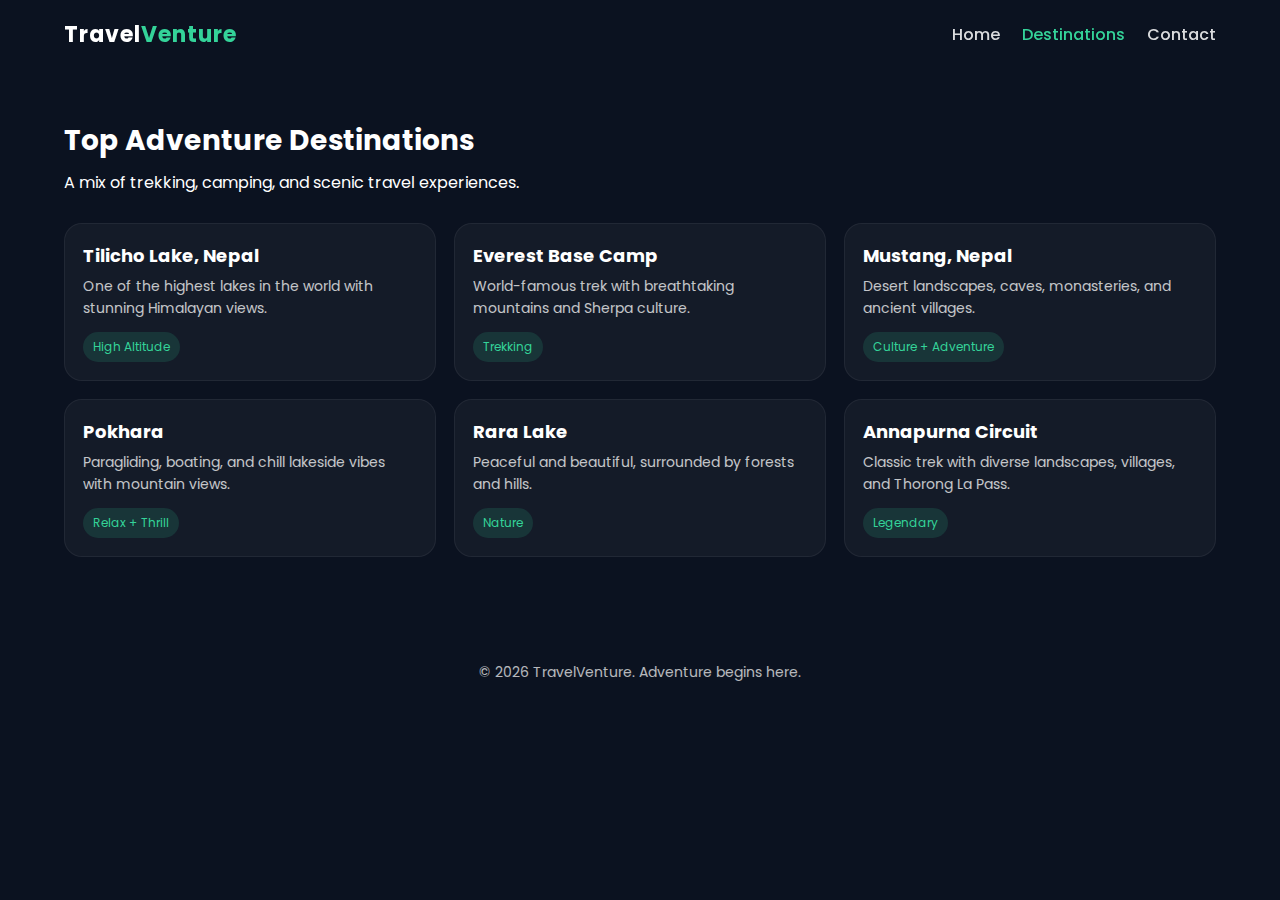
<file: destinations.html>
<!DOCTYPE html>
<html lang="en">
<head>
  <meta charset="UTF-8" />
  <meta name="viewport" content="width=device-width, initial-scale=1.0" />
  <title>Travel Adventure | Destinations</title>
  <link rel="stylesheet" href="style.css" />
</head>
<body>

  <!-- NAV -->
  <nav>
    <div class="container nav-wrap">
      <div class="logo">Travel<span>Venture</span></div>
      <div class="nav-links">
        <a href="index.html">Home</a>
        <a href="destinations.html">Destinations</a>
        <a href="contact.html">Contact</a>
      </div>
    </div>
  </nav>

  <section class="section" style="padding-top:120px;">
    <div class="container">
      <h2 class="section-title reveal">Top Adventure Destinations</h2>
      <p class="section-subtitle reveal">
        A mix of trekking, camping, and scenic travel experiences.
      </p>

      <div class="grid">
        <div class="card reveal">
          <h3>Tilicho Lake, Nepal</h3>
          <p>One of the highest lakes in the world with stunning Himalayan views.</p>
          <span class="tag">High Altitude</span>
        </div>

        <div class="card reveal">
          <h3>Everest Base Camp</h3>
          <p>World-famous trek with breathtaking mountains and Sherpa culture.</p>
          <span class="tag">Trekking</span>
        </div>

        <div class="card reveal">
          <h3>Mustang, Nepal</h3>
          <p>Desert landscapes, caves, monasteries, and ancient villages.</p>
          <span class="tag">Culture + Adventure</span>
        </div>

        <div class="card reveal">
          <h3>Pokhara</h3>
          <p>Paragliding, boating, and chill lakeside vibes with mountain views.</p>
          <span class="tag">Relax + Thrill</span>
        </div>

        <div class="card reveal">
          <h3>Rara Lake</h3>
          <p>Peaceful and beautiful, surrounded by forests and hills.</p>
          <span class="tag">Nature</span>
        </div>

        <div class="card reveal">
          <h3>Annapurna Circuit</h3>
          <p>Classic trek with diverse landscapes, villages, and Thorong La Pass.</p>
          <span class="tag">Legendary</span>
        </div>
      </div>
    </div>
  </section>

  <footer>
    © 2026 TravelVenture. Adventure begins here.
  </footer>

  <script src="script.js"></script>
</body>
</html>
</file>
<file: style.css>
@import url("https://fonts.googleapis.com/css2?family=Poppins:wght@300;400;600;700&display=swap");

* {
  margin: 0;
  padding: 0;
  box-sizing: border-box;
  font-family: "Poppins", sans-serif;
}

body {
  background: #0b1220;
  color: white;
  overflow-x: hidden;
}

a {
  text-decoration: none;
  color: inherit;
}

.container {
  width: 90%;
  max-width: 1200px;
  margin: auto;
}

/* NAVBAR */
nav {
  position: fixed;
  top: 0;
  width: 100%;
  padding: 18px 0;
  z-index: 999;
  transition: 0.3s ease;
}

nav.scrolled {
  background: rgba(10, 16, 30, 0.8);
  backdrop-filter: blur(10px);
  box-shadow: 0 10px 30px rgba(0, 0, 0, 0.4);
}

.nav-wrap {
  display: flex;
  justify-content: space-between;
  align-items: center;
}

.logo {
  font-size: 22px;
  font-weight: 700;
  letter-spacing: 1px;
}

.logo span {
  color: #34d399;
}

.nav-links {
  display: flex;
  gap: 22px;
  align-items: center;
}

.nav-links a {
  opacity: 0.85;
  font-weight: 500;
  transition: 0.2s;
}

.nav-links a:hover,
.nav-links a.active {
  opacity: 1;
  color: #34d399;
}

/* HERO */
.hero {
  height: 100vh;
  display: flex;
  align-items: center;
  position: relative;
}

.hero::before {
  content: "";
  position: absolute;
  inset: 0;
  background: radial-gradient(circle at 30% 20%, rgba(52, 211, 153, 0.18), transparent 55%),
              radial-gradient(circle at 80% 70%, rgba(59, 130, 246, 0.18), transparent 55%);
  z-index: 0;
}

.hero-content {
  position: relative;
  z-index: 2;
  max-width: 650px;
}

.hero h1 {
  font-size: 52px;
  line-height: 1.1;
  margin-bottom: 18px;
}

.hero h1 span {
  color: #34d399;
}

.hero p {
  font-size: 16px;
  opacity: 0.85;
  margin-bottom: 28px;
  line-height: 1.7;
}

.btn-row {
  display: flex;
  gap: 14px;
  flex-wrap: wrap;
}

.btn {
  padding: 12px 18px;
  border-radius: 12px;
  font-weight: 600;
  border: none;
  cursor: pointer;
  transition: 0.25s ease;
}

.btn.primary {
  background: #34d399;
  color: #06101d;
}

.btn.primary:hover {
  transform: translateY(-3px);
  box-shadow: 0 10px 25px rgba(52, 211, 153, 0.35);
}

.btn.secondary {
  background: transparent;
  border: 1px solid rgba(255, 255, 255, 0.18);
}

.btn.secondary:hover {
  transform: translateY(-3px);
  border-color: rgba(52, 211, 153, 0.7);
}

/* SECTION */
.section {
  padding: 80px 0;
}

.section-title {
  font-size: 28px;
  margin-bottom: 8px;
}

.section-subtitle {
  opacity: 0.7;
  margin-bottom: 28px;
}

/* CARDS */
.grid {
  display: grid;
  grid-template-columns: repeat(3, 1fr);
  gap: 18px;
}

.card {
  background: rgba(255, 255, 255, 0.04);
  border: 1px solid rgba(255, 255, 255, 0.06);
  border-radius: 18px;
  padding: 18px;
  transition: 0.3s ease;
  overflow: hidden;
  position: relative;
}

.card::before {
  content: "";
  position: absolute;
  inset: 0;
  background: radial-gradient(circle at 20% 10%, rgba(52, 211, 153, 0.12), transparent 55%);
  opacity: 0;
  transition: 0.3s ease;
}

.card:hover::before {
  opacity: 1;
}

.card:hover {
  transform: translateY(-6px);
  border-color: rgba(52, 211, 153, 0.25);
}

.card h3 {
  font-size: 18px;
  margin-bottom: 6px;
}

.card p {
  opacity: 0.75;
  font-size: 14px;
  line-height: 1.6;
}

/* DESTINATION TAG */
.tag {
  display: inline-block;
  margin-top: 12px;
  padding: 6px 10px;
  border-radius: 999px;
  font-size: 12px;
  background: rgba(52, 211, 153, 0.14);
  color: #34d399;
}

/* CONTACT */
.form-box {
  max-width: 700px;
  background: rgba(255, 255, 255, 0.04);
  border: 1px solid rgba(255, 255, 255, 0.06);
  border-radius: 18px;
  padding: 22px;
}

form {
  display: grid;
  gap: 14px;
}

input, textarea {
  width: 100%;
  padding: 14px;
  border-radius: 12px;
  border: 1px solid rgba(255, 255, 255, 0.12);
  background: rgba(0, 0, 0, 0.2);
  color: white;
  outline: none;
}

textarea {
  min-height: 130px;
  resize: none;
}

input:focus, textarea:focus {
  border-color: rgba(52, 211, 153, 0.6);
}

/* FOOTER */
footer {
  padding: 25px 0;
  text-align: center;
  opacity: 0.7;
  font-size: 14px;
}

/* ANIMATION (REVEAL) */
.reveal {
  opacity: 0;
  transform: translateY(35px);
  transition: 0.8s ease;
}

.reveal.show {
  opacity: 1;
  transform: translateY(0);
}

/* RESPONSIVE */
@media (max-width: 900px) {
  .grid {
    grid-template-columns: 1fr;
  }

  .hero h1 {
    font-size: 38px;
  }
}
</file>
